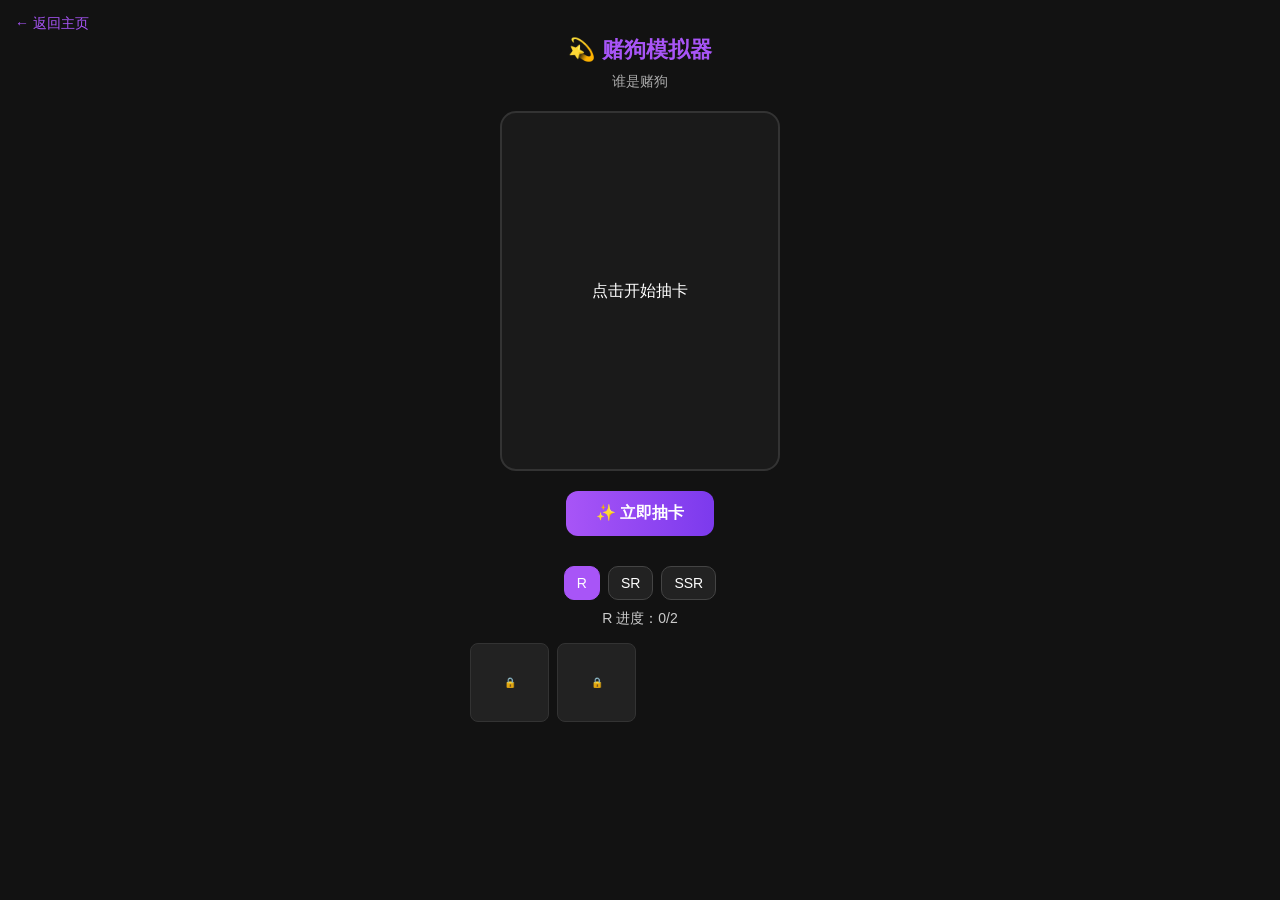
<file: draw.html>
<!DOCTYPE html>
<html lang="zh-CN">
<head>
<meta charset="UTF-8">
<meta name="viewport" content="width=device-width, initial-scale=1.0">
<title>赌狗模拟器</title>
<style>
* {
    margin: 0;
    padding: 0;
    box-sizing: border-box;
    font-family: Arial, "Microsoft YaHei", sans-serif;
}
body {
    background: #121212;
    color: #fff;
    padding: 15px;
    min-height: 100vh;
    text-align: center;
}
.title {
    font-size: 22px;
    color: #a855f7;
    margin: 20px 0 8px;
}
.sub {
    color: #aaa;
    font-size: 14px;
    margin-bottom: 20px;
}

/* 抽卡卡片 */
.card-box {
    max-width: 280px;
    height: 360px;
    margin: 0 auto;
    background: #1a1a1a;
    border: 2px solid #333;
    border-radius: 16px;
    display: flex;
    align-items: center;
    justify-content: center;
    flex-direction: column;
    gap: 12px;
    padding: 15px;
    transition: 0.3s;
    position: relative;
    overflow: hidden;
}
.card-box::before {
    content: '';
    position: absolute;
    top: 0;
    left: -100%;
    width: 100%;
    height: 100%;
    background: linear-gradient(90deg, transparent, rgba(168,85,247,0.2), transparent);
    transition: 0.6s;
}
.card-box.active::before { left: 100%; }
.card-box.active {
    border-color: #a855f7;
    box-shadow: 0 0 20px rgba(168,85,247,0.4);
    animation: shake 0.4s ease;
}
@keyframes flipIn {
    0% { transform: rotateY(90deg); opacity: 0; }
    100% { transform: rotateY(0); opacity: 1; }
}
@keyframes shake {
    0%,100% { transform: translateX(0); }
    25% { transform: translateX(-4px); }
    75% { transform: translateX(4px); }
}
.card-img {
    width: 200px;
    height: 240px;
    object-fit: cover;
    border-radius: 10px;
    animation: flipIn 0.5s ease forwards;
}
.card-name {
    font-size: 17px;
    font-weight: bold;
    animation: fadeIn 0.7s forwards;
}
.card-rarity {
    padding: 3px 8px;
    background: #a855f7;
    border-radius: 99px;
    font-size: 11px;
    animation: fadeIn 0.7s forwards;
}
@keyframes fadeIn {
    from { opacity: 0; transform: translateY(8px); }
    to { opacity: 1; transform: translateY(0); }
}

.btn {
    margin-top: 20px;
    padding: 12px 30px;
    background: linear-gradient(90deg, #a855f7, #7c3aed);
    color: #fff;
    border: none;
    border-radius: 12px;
    font-size: 16px;
    font-weight: bold;
    cursor: pointer;
}
.btn:active { transform: scale(0.97); }

.back {
    position: absolute;
    top: 15px;
    left: 15px;
    color: #a855f7;
    text-decoration: none;
    font-size: 14px;
}

/* 分页 */
.tabs {
    display: flex;
    gap: 8px;
    justify-content: center;
    margin: 30px 0 10px;
}
.tab {
    padding: 8px 12px;
    background: #222;
    border: 1px solid #444;
    border-radius: 10px;
    font-size: 14px;
    cursor: pointer;
}
.tab.active {
    background: #a855f7;
    border-color: #a855f7;
    color: #fff;
}

/* 进度文字 */
.progress-text {
    font-size: 14px;
    color: #ccc;
    margin-bottom: 15px;
}

/* 图鉴一行4个 */
.collection {
    max-width: 340px;
    margin: 0 auto;
}
.collection-grid {
    display: grid;
    grid-template-columns: repeat(4, 1fr);
    gap: 8px;
}
.collection-item {
    aspect-ratio: 1 / 1;
    background: #222;
    border-radius: 8px;
    display: flex;
    align-items: center;
    justify-content: center;
    flex-direction: column;
    font-size: 10px;
    color: #666;
    border: 1px solid #333;
    overflow: hidden;
}
.collection-item.unlocked {
    border-color: #a855f7;
    color: #fff;
}
.collection-item img {
    width: 100%;
    height: 100%;
    object-fit: cover;
    display: none;
}
.collection-item.unlocked img {
    display: block;
}
.collection-item .lock {
    display: block;
}
.collection-item.unlocked .lock {
    display: none;
}
</style>
</head>

<body>

<a href="index.html" class="back">← 返回主页</a >
<h1 class="title">💫 赌狗模拟器</h1>
<p class="sub">谁是赌狗</p >

<div class="card-box" id="cardBox">
    <span id="emptyText">点击开始抽卡</span>
    <img class="card-img" id="cardImg" style="display:none;">
    <div class="card-rarity" id="rarity" style="display:none;">SSR</div>
    <div class="card-name" id="cardName" style="display:none;">名称</div>
</div>

<button class="btn" onclick="draw()">✨ 立即抽卡</button>

<!-- 分页 + 进度 -->
<div class="tabs">
    <div class="tab active" onclick="showTab('R')">R</div>
    <div class="tab" onclick="showTab('SR')">SR</div>
    <div class="tab" onclick="showTab('SSR')">SSR</div>
</div>

<div class="progress-text" id="progress-text">进度：0/0</div>

<div class="collection">
    <div class="collection-grid" id="collection-grid"></div>
</div>

<script>
// 卡池
const cards = [
    { id: 1, name: "舞台限定",    url: "img/1.jpg", rarity: "SSR" },
    { id: 2, name: "日常可爱",    url: "img/2.jpg", rarity: "SR"  },
    { id: 3, name: "练习室抓拍",  url: "img/3.jpg", rarity: "R"   },
    { id: 4, name: "生日特别卡",  url: "img/4.jpg", rarity: "SSR" },
    { id: 5, name: "舞台花絮01",  url: "img/5.jpg", rarity: "SR"  },
    { id: 6, name: "自拍小卡01",  url: "img/6.jpg", rarity: "R"   },
    { id: 7, name: "签售限定",    url: "img/7.jpg", rarity: "SSR" },
    { id: 8, name: "机场饭拍",    url: "img/8.jpg", rarity: "SR"  },
    { id: 9, name: "机场饭拍",    url: "img/9.jpg", rarity: "SR"  },
    { id: 10, name: "机场饭拍",    url: "img/10.jpg", rarity: "SR"  },
    { id: 11, name: "机场饭拍",    url: "img2/11.jpg", rarity: "SR"  },
    { id: 12, name: "机场饭拍",    url: "img2/12.jpg", rarity: "SR"  },
    { id: 13, name: "机场饭拍",    url: "img2/13.jpg", rarity: "SR"  },
    { id: 14, name: "机场饭拍",    url: "img2/14.jpg", rarity: "SR"  },
    { id: 15, name: "机场饭拍",    url: "img2/15.jpg", rarity: "SR"  },
    { id: 16, name: "机场饭拍",    url: "img2/16.jpg", rarity: "SR"  },
    { id: 17, name: "机场饭拍",    url: "img2/17.jpg", rarity: "SR"  },
    { id: 18, name: "机场饭拍",    url: "img2/18.jpg", rarity: "SR"  },
    { id: 19, name: "机场饭拍",    url: "img2/19.jpg", rarity: "SR"  },
    { id: 20, name: "机场饭拍",    url: "img2/20.jpg", rarity: "SR"  },
    { id: 21, name: "机场饭拍",    url: "img3/21.jpg", rarity: "SR"  },
    { id: 22, name: "机场饭拍",    url: "img3/22.jpg", rarity: "SR"  },
    { id: 23, name: "机场饭拍",    url: "img3/23.jpg", rarity: "SR"  },
    { id: 24, name: "机场饭拍",    url: "img3/24.jpg", rarity: "SR"  },
    { id: 25, name: "机场饭拍",    url: "img3/25.jpg", rarity: "SR"  },
    { id: 26, name: "机场饭拍",    url: "img3/26.jpg", rarity: "SR"  },
    { id: 27, name: "机场饭拍",    url: "img3/27.jpg", rarity: "SR"  },
    { id: 28, name: "机场饭拍",    url: "img3/28.jpg", rarity: "SR"  },
    { id: 29, name: "机场饭拍",    url: "img3/29.jpg", rarity: "SR"  },
    { id: 30, name: "机场饭拍",    url: "img3/30.jpg", rarity: "SR"  },
    { id: 31, name: "机场饭拍",    url: "img4/31.jpg", rarity: "SR"  },
    { id: 32, name: "机场饭拍",    url: "img4/32.jpg", rarity: "SR"  },
    { id: 33, name: "机场饭拍",    url: "img4/33.jpg", rarity: "SR"  },
    { id: 34, name: "机场饭拍",    url: "img4/34.jpg", rarity: "SR"  },
    { id: 35, name: "机场饭拍",    url: "img4/35.jpg", rarity: "SR"  },
    { id: 36, name: "机场饭拍",    url: "img4/36.jpg", rarity: "SR"  },
    
];

// 收集记录
let collected = JSON.parse(localStorage.getItem("zephyr_cards")) || [];
let currentTab = "R";

// 切换分页
function showTab(rarity) {
    currentTab = rarity;
    document.querySelectorAll(".tab").forEach(t => t.classList.remove("active"));
    [...document.querySelectorAll(".tab")].find(t => t.innerText === rarity).classList.add("active");
    renderCollection();
}

// 渲染图鉴 + 进度
function renderCollection() {
    const grid = document.getElementById("collection-grid");
    const progressText = document.getElementById("progress-text");
    grid.innerHTML = "";

    const list = cards.filter(c => c.rarity === currentTab);
    const total = list.length;
    const own = list.filter(c => collected.includes(c.id)).length;

    progressText.innerText = `${currentTab} 进度：${own}/${total}`;

    list.forEach(card => {
        const item = document.createElement("div");
        item.className = "collection-item";
        const isUnlocked = collected.includes(card.id);

        if (isUnlocked) {
            const img = document.createElement("img");
            img.src = card.url;
            item.appendChild(img);
        }

        const lock = document.createElement("div");
        lock.className = "lock";
        lock.innerText = isUnlocked ? "✅" : "🔒";
        item.appendChild(lock);

        if (isUnlocked) item.classList.add("unlocked");
        grid.appendChild(item);
    });
}

// 抽卡
function draw() {
    const box = document.getElementById("cardBox");
    const img = document.getElementById("cardImg");
    const name = document.getElementById("cardName");
    const rarity = document.getElementById("rarity");
    const emptyText = document.getElementById("emptyText");

    img.style.display = "none";
    name.style.display = "none";
    rarity.style.display = "none";
    emptyText.style.display = "block";
    box.classList.remove("active");

    setTimeout(() => box.classList.add("active"), 80);

    setTimeout(() => {
        const card = cards[Math.floor(Math.random() * cards.length)];
        img.src = card.url;
        name.innerText = card.name;
        rarity.innerText = card.rarity;

        img.style.display = "block";
        name.style.display = "block";
        rarity.style.display = "block";
        emptyText.style.display = "none";

        if (!collected.includes(card.id)) {
            collected.push(card.id);
            localStorage.setItem("zephyr_cards", JSON.stringify(collected));
            renderCollection();
        }
    }, 500);
}

// 初始化
renderCollection();
</script>
</body>
</html>
</file>
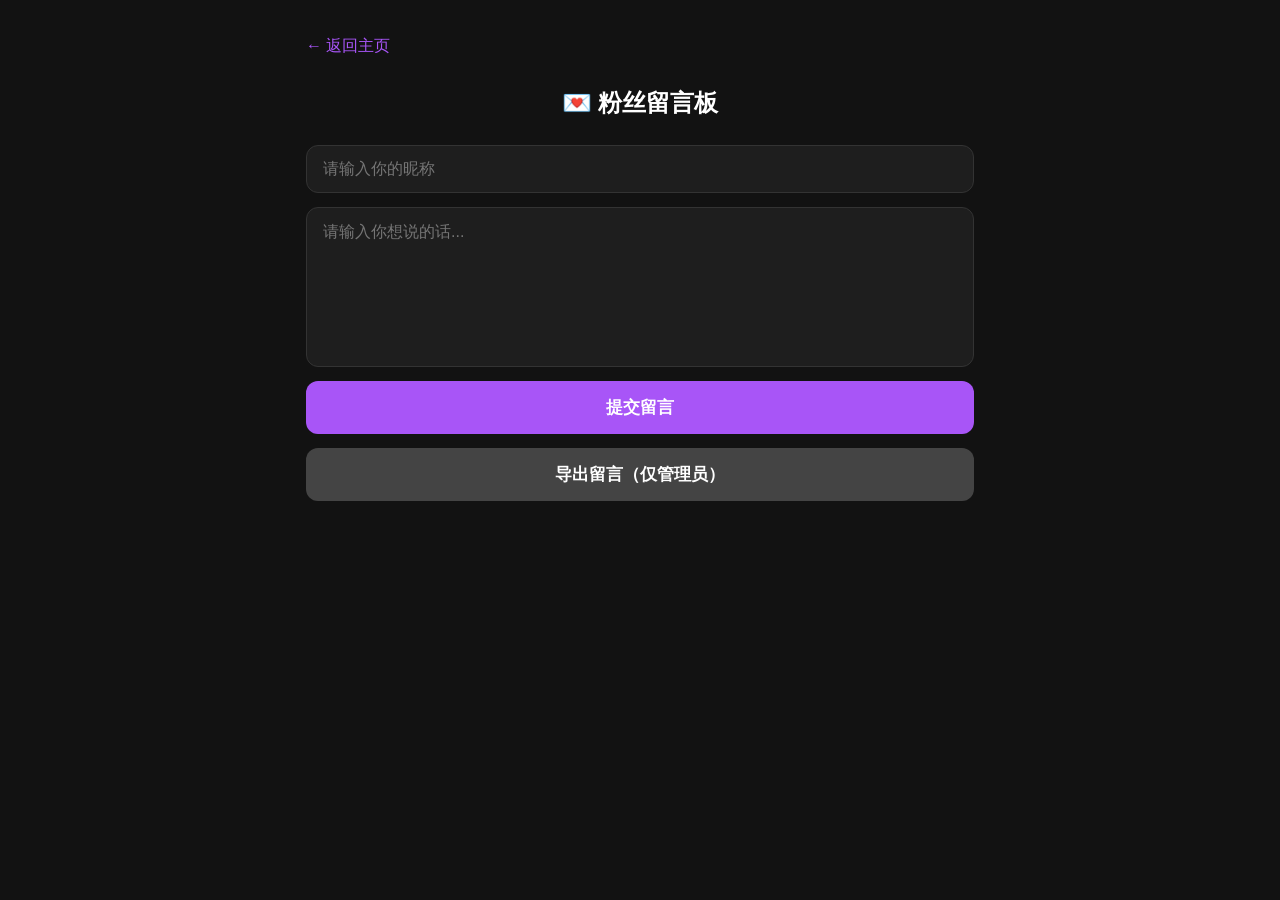
<file: message.html>
<!DOCTYPE html>
<html lang="zh-CN">
<head>
<meta charset="UTF-8">
<!-- 👇 这一行是手机适配的关键 -->
<meta name="viewport" content="width=device-width, initial-scale=1.0, maximum-scale=1.0, user-scalable=no">
<title>粉丝留言板</title>
<style>
*{margin:0;padding:0;box-sizing:border-box;font-family:Arial,"Microsoft YaHei",sans-serif}

body{
    background:#121212;
    color:#fff;
    padding:30px 16px; /* 手机边距更小 */
    max-width:700px;
    margin:0 auto;
    min-height:100vh; /* 占满屏幕高度 */
}

.head{
    display:flex;
    justify-content:space-between;
    align-items:center;
    margin-bottom:24px;
}

.back{
    color:#a855f7;
    font-size:16px;
    text-decoration:none;
    padding:6px 0;
}

.title{
    font-size:24px;
    text-align:center;
    margin-bottom:26px;
}

.box{
    display:flex;
    flex-direction:column;
    gap:14px;
}

input,textarea{
    width:100%;
    padding:14px 16px;
    background:#1e1e1e;
    border:1px solid #333;
    border-radius:12px;
    color:#fff;
    font-size:16px;
    outline:none;
    -webkit-appearance:none;
    appearance: none;
    
}

textarea{
    height:160px;
    resize:none;
}

button{
    padding:15px;
    background:#a855f7;
    color:#fff;
    border:none;
    border-radius:12px;
    font-size:17px;
    font-weight:bold;
    cursor:pointer;
    -webkit-appearance:none;
    appearance: none;
}

.export-btn{
    background:#444;
}

#tip{
    text-align:center;
    margin-top:12px;
    font-size:15px;
    color:#fff;
    min-height:20px;
}

/* 👇 手机更小屏优化 */
@media (max-width:400px){
    .title{
        font-size:22px;
    }
    textarea{
        height:140px;
    }
    button{
        font-size:16px;
        padding:14px;
    }
}
</style>
</head>

<body>
<div class="head">
  <a href="index.html" class="back">← 返回主页</a >
</div>

<h1 class="title">💌 粉丝留言板</h1>

<div class="box">
  <input type="text" id="name" placeholder="请输入你的昵称">
  <textarea id="content" placeholder="请输入你想说的话..."></textarea>
  <button onclick="submitMsg()">提交留言</button>
  <button class="export-btn" onclick="exportMsg()">导出留言（仅管理员）</button>
  <p id="tip"></p >
</div>

<script>
// ======================
// 管理员密码
// ======================
const ADMIN_PASSWORD = "lizihao123";

// 提交留言
function submitMsg() {
  let name = document.getElementById("name").value.trim();
  let content = document.getElementById("content").value.trim();
  let tip = document.getElementById("tip");

  if (!name) { tip.textContent = "请填写昵称"; return; }
  if (!content) { tip.textContent = "请填写留言内容"; return; }

  let time = new Date().toLocaleString();
  let msg = { name, content, time };

  let list = JSON.parse(localStorage.getItem("fansMsg") || "[]");
  list.push(msg);
  localStorage.setItem("fansMsg", JSON.stringify(list));

  tip.textContent = "✅ 留言提交成功！";
  document.getElementById("name").value = "";
  document.getElementById("content").value = "";
}

// 导出留言
function exportMsg() {
  let inputPwd = prompt("请输入管理员密码：");
  if (inputPwd !== ADMIN_PASSWORD) {
    alert("❌ 密码错误，无权导出留言！");
    return;
  }

  let list = JSON.parse(localStorage.getItem("fansMsg") || "[]");
  if (list.length === 0) {
    alert("暂无留言");
    return;
  }

  let csv = "昵称,留言内容,提交时间\n";
  list.forEach(m => {
    let content = m.content.replace(/,/g, " ").replace(/\n/g, " ");
    csv += `${m.name},${content},${m.time}\n`;
  });

  let BOM = new Uint8Array([0xef, 0xbb, 0xbf]);
  let blob = new Blob([BOM, csv], { type: "text/csv;charset=utf-8" });
  let url = URL.createObjectURL(blob);
  let a = document.createElement("a");
  a.href = url;
  a.download = "粉丝留言.csv";
  a.click();
}
</script>
</body>
</html>
</file>
